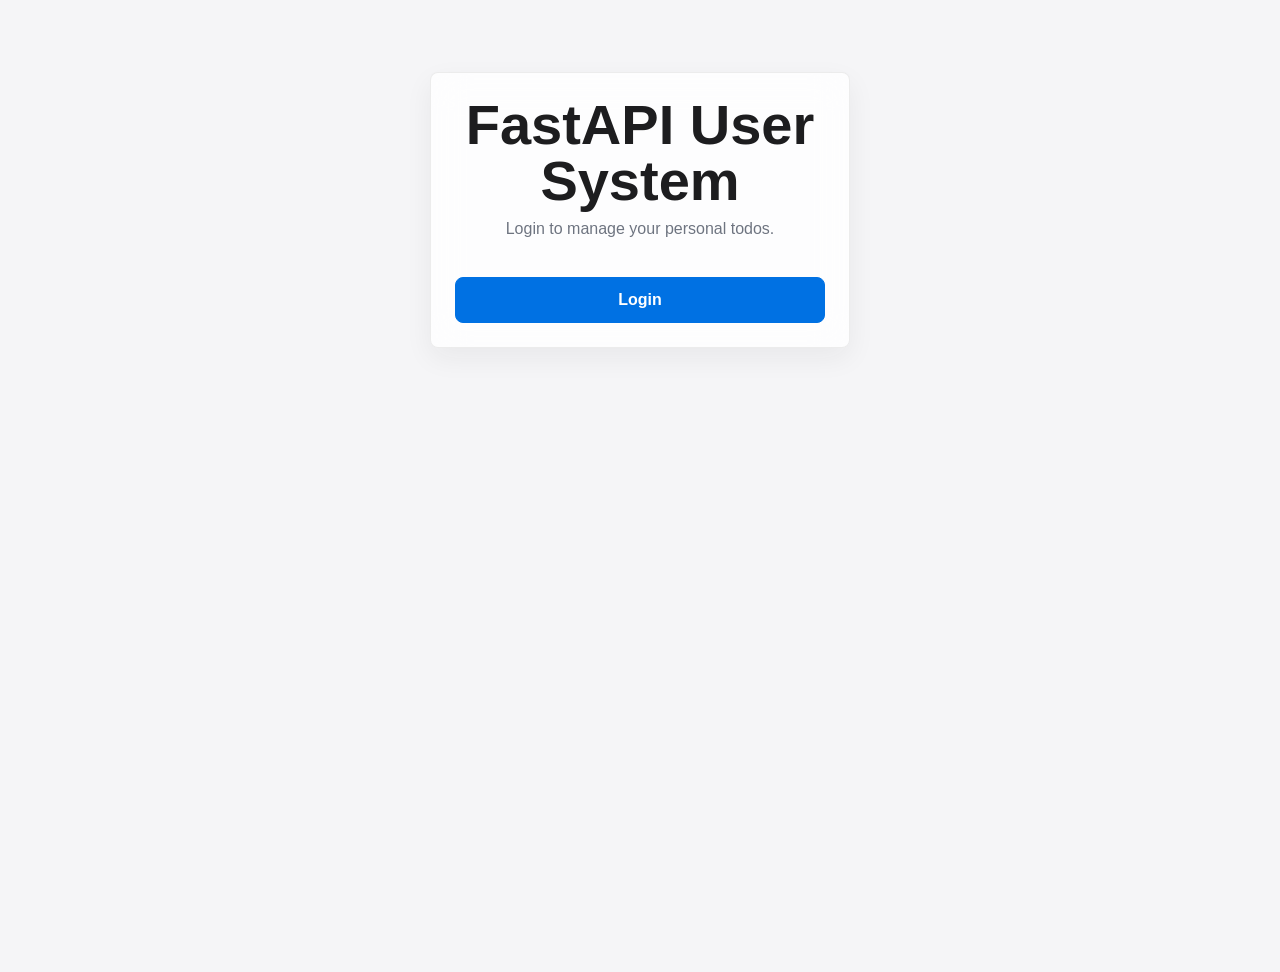
<file: frontend/index.html>
<!DOCTYPE html>
<html lang="en">
<head>
    <meta charset="UTF-8">
    <title>FastAPI App</title>
    <link rel="stylesheet" href="style.css">
</head>
<body>
    <div class="container">
        <div class="card center-card">
            <h1>FastAPI User System</h1>
            <p class="subtitle">Login to manage your personal todos.</p>

            <button id="enterLoginBtn">Login</button>
        </div>
    </div>

    <script>
        const token = localStorage.getItem("token");

        if (token) {
            window.location.href = "dashboard.html";
        }

        document.getElementById("enterLoginBtn").addEventListener("click", () => {
            window.location.href = "login.html";
        });
    </script>
</body>
</html>
</file>
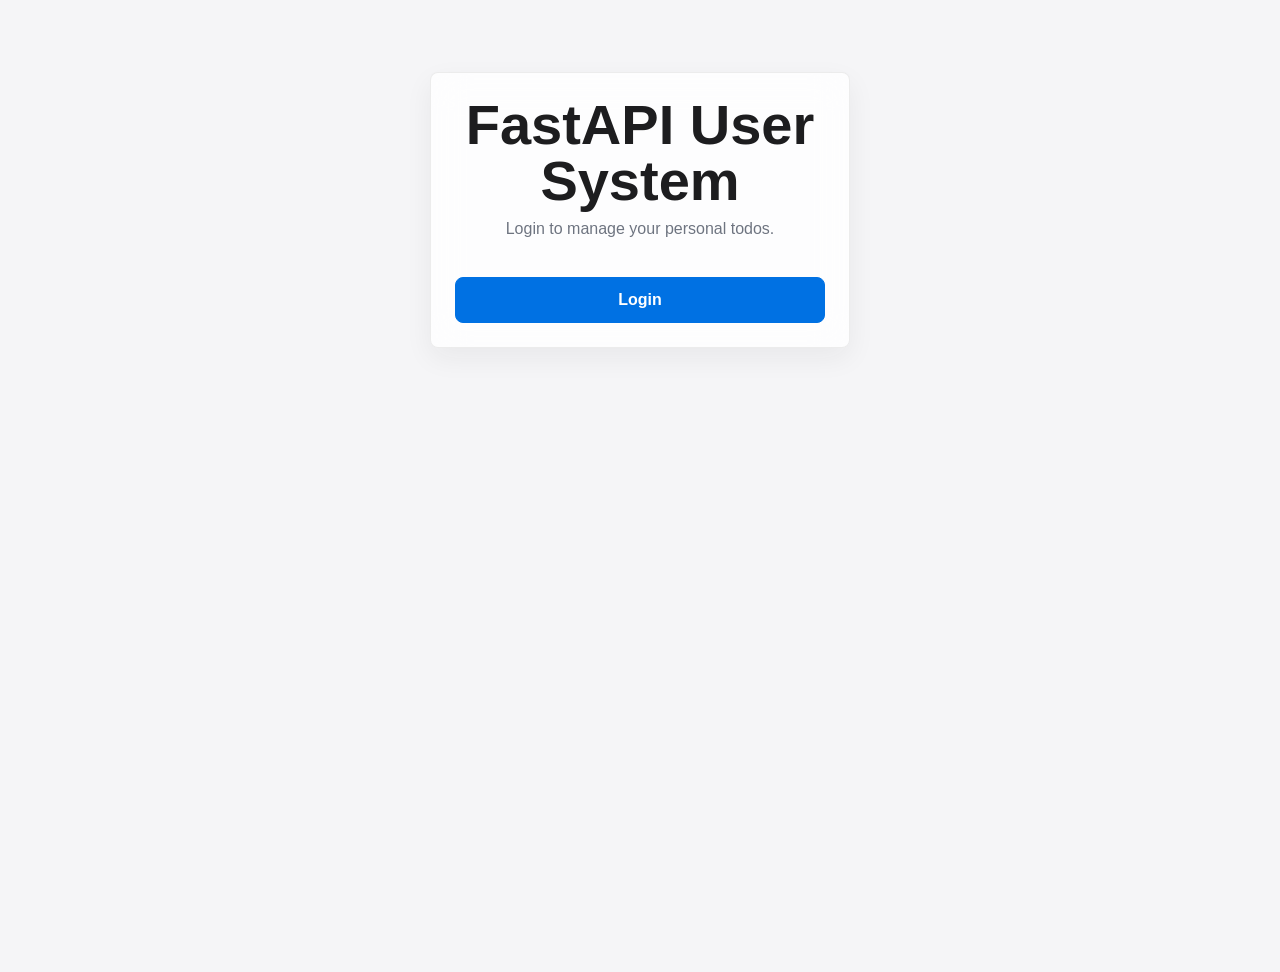
<file: frontend/dashboard.html>
<!DOCTYPE html>
<html lang="en">
<head>
    <meta charset="UTF-8">
    <meta name="viewport" content="width=device-width, initial-scale=1.0">
    <title>Todos</title>
    <link rel="stylesheet" href="style.css">
</head>
<body class="dashboard-page">
    <main class="dashboard-container">
        <header class="dashboard-header">
            <div>
                <p class="eyebrow">Personal tasks</p>
                <h1>Todos</h1>
                <p id="welcomeText" class="muted-text">Loading user info...</p>
            </div>

            <button id="logoutBtn" class="secondary-button">Logout</button>
        </header>

        <div class="dashboard-grid">
            <aside class="side-column">
                <section class="profile-panel">
                    <div class="section-header">
                        <h2>Account</h2>
                    </div>

                    <dl class="user-info">
                        <div>
                            <dt>User ID</dt>
                            <dd id="userId"></dd>
                        </div>
                        <div>
                            <dt>Username</dt>
                            <dd id="username"></dd>
                        </div>
                        <div>
                            <dt>Email</dt>
                            <dd id="email"></dd>
                        </div>
                    </dl>
                </section>

                <section class="stats-panel">
                    <div>
                        <span class="stat-label">Open</span>
                        <strong id="openCount">0</strong>
                    </div>
                    <div>
                        <span class="stat-label">Done</span>
                        <strong id="doneCount">0</strong>
                    </div>
                    <div>
                        <span class="stat-label">Due soon</span>
                        <strong id="dueSoonCount">0</strong>
                    </div>
                </section>
            </aside>

            <section class="todo-panel">
                <div class="section-header">
                    <div>
                        <h2>Tasks</h2>
                        <p id="activeFilterText" class="muted-text">All tasks</p>
                    </div>
                    <span id="todoSummary" class="todo-summary">0 shown</span>
                </div>

                <form id="todoForm" class="todo-form" aria-label="Add todo">
                    <input id="todoInput" type="text" placeholder="Add a new todo" autocomplete="off" maxlength="200">
                    <div class="todo-form-row">
                        <input id="categoryInput" type="text" placeholder="Category" autocomplete="off" maxlength="60">
                        <input id="tagsInput" type="text" placeholder="Tags: work, urgent" autocomplete="off" maxlength="300">
                        <input id="dueDateInput" type="date">
                        <button type="submit" class="primary-button">
                            <span aria-hidden="true">+</span>
                            <span>Add</span>
                        </button>
                    </div>
                </form>

                <div class="task-toolbar" aria-label="Todo filters">
                    <input id="searchInput" type="search" placeholder="Search title, category, tags" autocomplete="off">
                    <div class="filter-row">
                        <select id="statusFilter" aria-label="Status filter">
                            <option value="all">All status</option>
                            <option value="open">Open</option>
                            <option value="done">Done</option>
                        </select>
                        <select id="categoryFilter" aria-label="Category filter">
                            <option value="all">All categories</option>
                        </select>
                        <select id="tagFilter" aria-label="Tag filter">
                            <option value="all">All tags</option>
                        </select>
                        <select id="dueFilter" aria-label="Due date filter">
                            <option value="all">Any date</option>
                            <option value="overdue">Overdue</option>
                            <option value="today">Today</option>
                            <option value="week">Next 7 days</option>
                            <option value="no-date">No date</option>
                        </select>
                        <button id="clearFiltersBtn" type="button" class="quiet-button">Clear</button>
                    </div>
                </div>

                <p id="todoMessage"></p>

                <ul id="todoList" class="todo-list"></ul>
            </section>
        </div>
    </main>

    <script src="dashboard.js"></script>
</body>
</html>
</file>
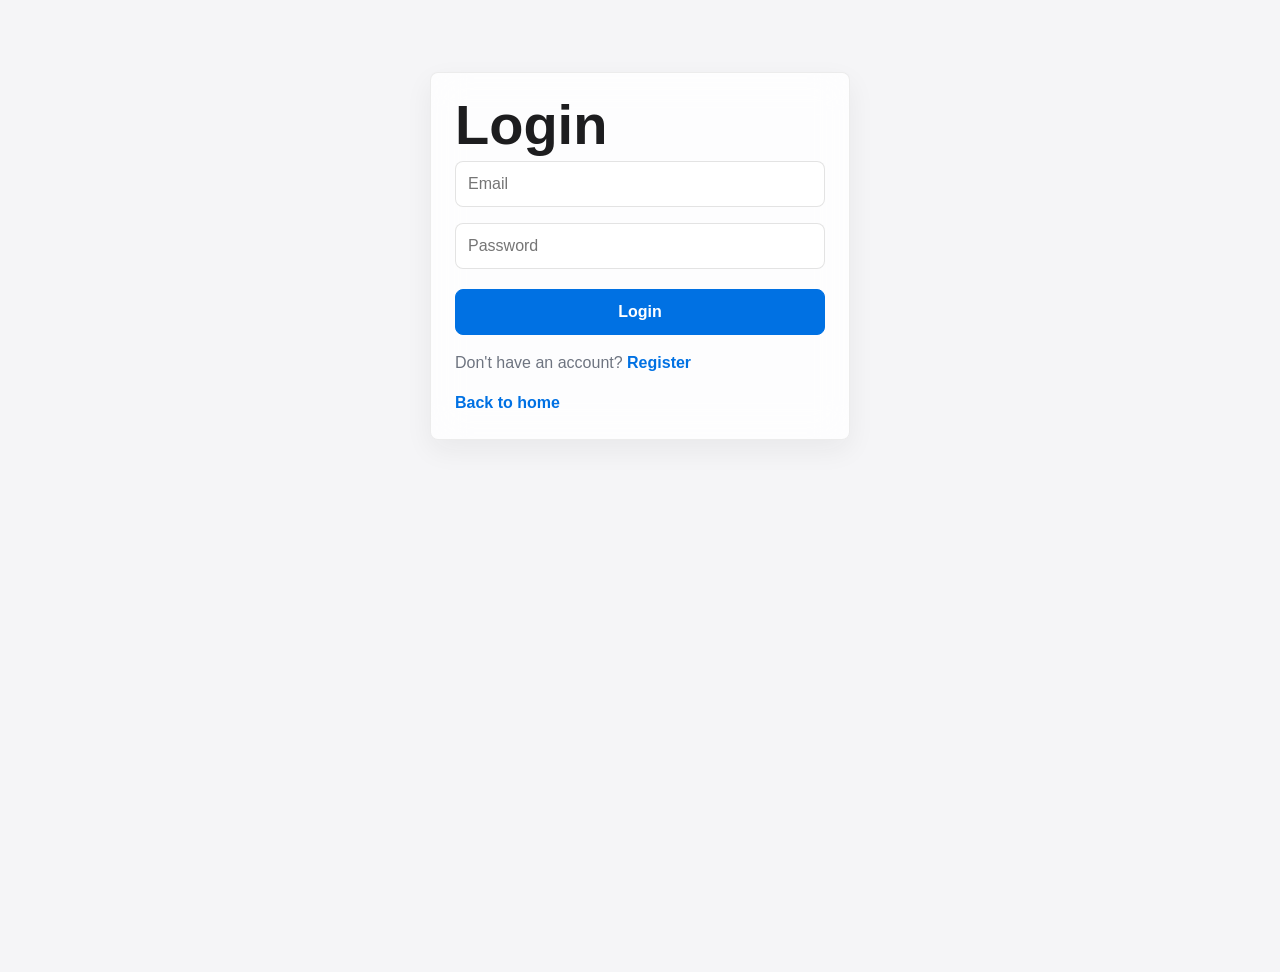
<file: frontend/login.html>
<!DOCTYPE html>
<html lang="en">
<head>
    <meta charset="UTF-8">
    <title>Login</title>
    <link rel="stylesheet" href="style.css">
</head>
<body>
    <div class="container">
        <div class="card">
            <h1>Login</h1>

            <input id="loginEmail" type="email" placeholder="Email">
            <input id="loginPassword" type="password" placeholder="Password">

            <button id="loginBtn">Login</button>

            <p id="loginResult"></p>

            <p class="link-text">
                Don't have an account?
                <a href="register.html">Register</a>
            </p>

            <p class="link-text">
                <a href="index.html">Back to home</a>
            </p>
        </div>
    </div>

    <script src="login.js"></script>
</body>
</html>
</file>
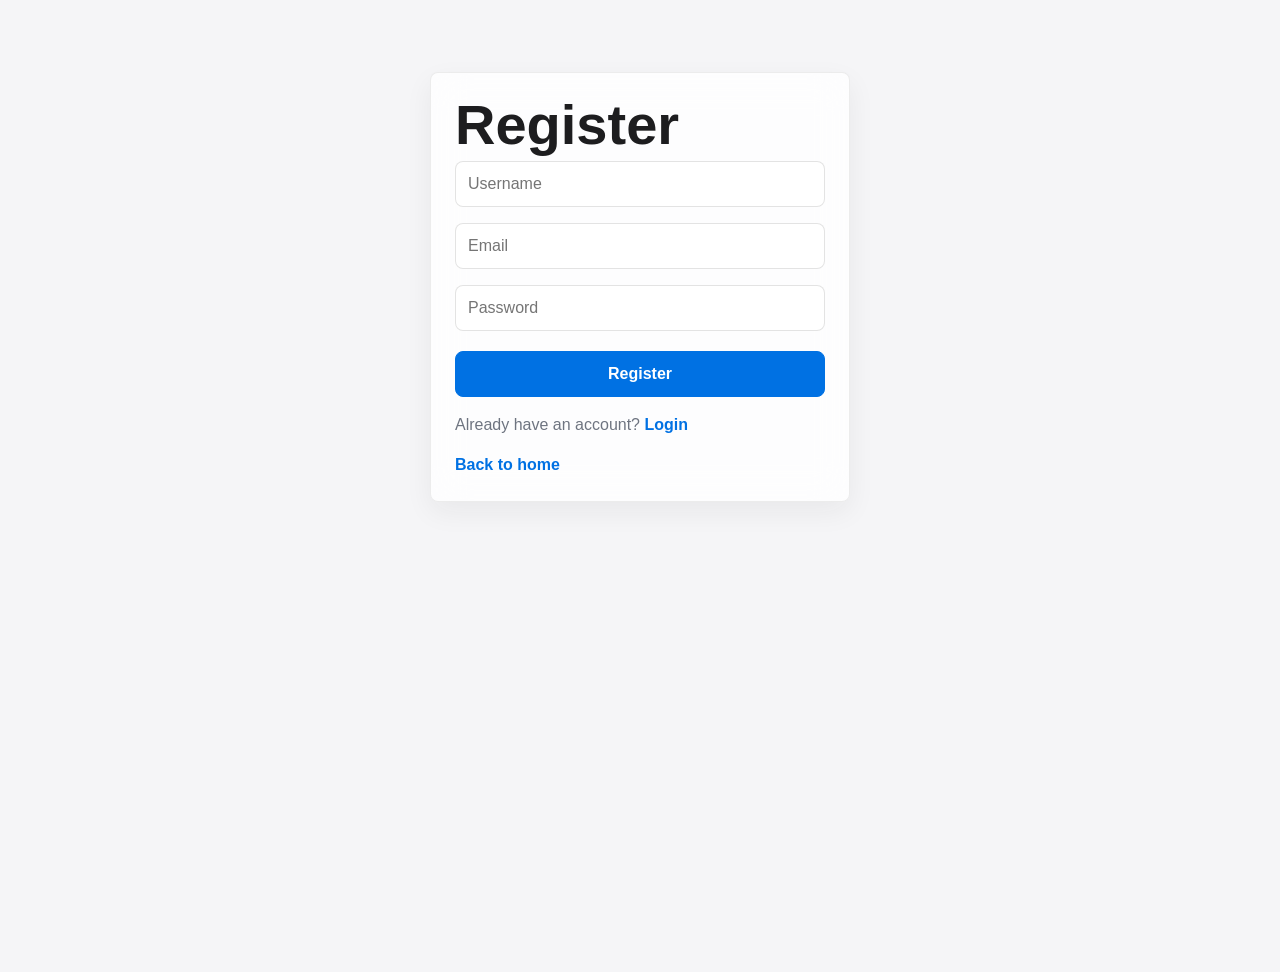
<file: frontend/register.html>
<!DOCTYPE html>
<html lang="en">
<head>
    <meta charset="UTF-8">
    <title>Register</title>
    <link rel="stylesheet" href="style.css">
</head>
<body>
    <div class="container">
        <div class="card">
            <h1>Register</h1>

            <input id="registerUsername" type="text" placeholder="Username">
            <input id="registerEmail" type="email" placeholder="Email">
            <input id="registerPassword" type="password" placeholder="Password">

            <button id="registerBtn">Register</button>

            <p id="registerResult"></p>

            <p class="link-text">
                Already have an account?
                <a href="login.html">Login</a>
            </p>

            <p class="link-text">
                <a href="index.html">Back to home</a>
            </p>
        </div>
    </div>

    <script src="register.js"></script>
</body>
</html>
</file>
<file: frontend/style.css>
:root {
    --bg: #f5f5f7;
    --surface: rgba(255, 255, 255, 0.82);
    --surface-strong: #ffffff;
    --surface-soft: #f9fafb;
    --text: #1d1d1f;
    --muted: #6e7480;
    --border: rgba(29, 29, 31, 0.12);
    --border-soft: rgba(29, 29, 31, 0.08);
    --primary: #0071e3;
    --primary-hover: #0064c8;
    --green: #2f8f6b;
    --warning: #b7791f;
    --danger: #c0352b;
    --danger-soft: #fff1ef;
    --shadow: 0 18px 50px rgba(29, 29, 31, 0.08);
    --shadow-soft: 0 10px 28px rgba(29, 29, 31, 0.06);
}

* {
    box-sizing: border-box;
}

html {
    min-height: 100%;
}

body {
    min-height: 100vh;
    margin: 0;
    padding: 0;
    background: var(--bg);
    color: var(--text);
    font-family: -apple-system, BlinkMacSystemFont, "SF Pro Display", "Segoe UI", Arial, sans-serif;
    line-height: 1.5;
    text-rendering: optimizeLegibility;
}

h1,
h2,
p {
    margin: 0;
}

h1 {
    font-size: 56px;
    line-height: 1;
    font-weight: 760;
    letter-spacing: 0;
}

h2 {
    font-size: 17px;
    line-height: 1.2;
    font-weight: 720;
    letter-spacing: 0;
}

a {
    color: var(--primary);
    font-weight: 700;
    text-decoration: none;
}

a:hover {
    text-decoration: underline;
}

.container {
    width: min(420px, calc(100% - 32px));
    margin: 72px auto;
}

.card,
.profile-panel,
.stats-panel,
.todo-panel {
    background: var(--surface);
    border: 1px solid var(--border-soft);
    border-radius: 8px;
    box-shadow: var(--shadow-soft);
    backdrop-filter: saturate(180%) blur(18px);
}

.card {
    padding: 24px;
    margin-bottom: 20px;
}

.center-card {
    text-align: center;
}

.subtitle {
    margin: 8px 0 24px;
    color: var(--muted);
    font-weight: 520;
}

.muted-text,
.link-text {
    color: var(--muted);
}

.link-text {
    margin-top: 16px;
    font-weight: 520;
}

input,
select {
    width: 100%;
    min-height: 44px;
    padding: 10px 12px;
    margin: 8px 0;
    color: var(--text);
    background: rgba(255, 255, 255, 0.92);
    border: 1px solid var(--border);
    border-radius: 8px;
    font: inherit;
    outline: none;
    transition: background 0.18s ease, border-color 0.18s ease, box-shadow 0.18s ease, transform 0.18s ease;
}

select {
    color: #34363a;
}

input:hover,
select:hover {
    background: #ffffff;
}

input:focus,
select:focus {
    background: #ffffff;
    border-color: rgba(0, 113, 227, 0.72);
    box-shadow: 0 0 0 4px rgba(0, 113, 227, 0.12);
}

button {
    display: inline-flex;
    align-items: center;
    justify-content: center;
    gap: 8px;
    width: 100%;
    min-height: 44px;
    padding: 10px 15px;
    margin-top: 12px;
    color: #ffffff;
    background: var(--primary);
    border: 1px solid var(--primary);
    border-radius: 8px;
    font: inherit;
    font-weight: 700;
    cursor: pointer;
    transition: background 0.18s ease, border-color 0.18s ease, box-shadow 0.18s ease, transform 0.12s ease;
}

button:hover {
    background: var(--primary-hover);
    border-color: var(--primary-hover);
    box-shadow: 0 10px 22px rgba(0, 113, 227, 0.16);
}

button:active {
    transform: translateY(1px);
}

#registerResult,
#loginResult,
#welcomeText,
#todoMessage {
    margin-top: 12px;
    font-weight: 620;
}

.error-text {
    color: var(--danger) !important;
}

.dashboard-page {
    background:
        linear-gradient(180deg, #fbfbfd 0%, #f2f4f7 52%, #eceff4 100%);
}

.dashboard-container {
    width: min(1160px, calc(100% - 36px));
    margin: 0 auto;
    padding: 42px 0 64px;
}

.dashboard-header {
    display: flex;
    align-items: flex-end;
    justify-content: space-between;
    gap: 24px;
    margin-bottom: 28px;
    animation: float-in 0.45s ease both;
}

.eyebrow {
    margin-bottom: 8px;
    color: var(--primary);
    font-size: 13px;
    font-weight: 760;
    letter-spacing: 0;
    text-transform: uppercase;
}

.secondary-button {
    width: auto;
    min-width: 96px;
    color: var(--text);
    background: rgba(255, 255, 255, 0.72);
    border-color: var(--border);
}

.secondary-button:hover {
    color: var(--text);
    background: #ffffff;
    border-color: rgba(29, 29, 31, 0.18);
    box-shadow: var(--shadow-soft);
}

.dashboard-grid {
    display: grid;
    grid-template-columns: 285px minmax(0, 1fr);
    gap: 20px;
    align-items: start;
}

.side-column {
    display: grid;
    gap: 16px;
    animation: float-in 0.5s ease 0.03s both;
}

.profile-panel,
.stats-panel,
.todo-panel {
    padding: 22px;
}

.section-header {
    display: flex;
    align-items: center;
    justify-content: space-between;
    gap: 16px;
    margin-bottom: 18px;
}

.section-header > div {
    min-width: 0;
}

#activeFilterText {
    overflow-wrap: anywhere;
}

.user-info {
    display: grid;
    gap: 14px;
    margin: 0;
}

.user-info div {
    padding-bottom: 14px;
    border-bottom: 1px solid var(--border-soft);
}

.user-info div:last-child {
    padding-bottom: 0;
    border-bottom: 0;
}

.user-info dt {
    margin-bottom: 4px;
    color: var(--muted);
    font-size: 12px;
    font-weight: 760;
    letter-spacing: 0;
    text-transform: uppercase;
}

.user-info dd {
    margin: 0;
    overflow-wrap: anywhere;
    font-weight: 640;
}

.stats-panel {
    display: grid;
    grid-template-columns: repeat(3, minmax(0, 1fr));
    gap: 12px;
}

.stats-panel div {
    min-width: 0;
}

.stat-label {
    display: block;
    margin-bottom: 6px;
    color: var(--muted);
    font-size: 12px;
    font-weight: 700;
}

.stats-panel strong {
    display: block;
    color: var(--text);
    font-size: 28px;
    line-height: 1;
    font-weight: 760;
}

.todo-panel {
    min-height: 580px;
    animation: float-in 0.52s ease 0.07s both;
}

.todo-summary {
    flex: 0 0 auto;
    padding: 5px 10px;
    color: var(--muted);
    background: rgba(255, 255, 255, 0.68);
    border: 1px solid var(--border-soft);
    border-radius: 999px;
    font-size: 12px;
    font-weight: 760;
}

.todo-form {
    display: grid;
    gap: 10px;
    padding: 14px;
    margin-bottom: 14px;
    background: rgba(255, 255, 255, 0.56);
    border: 1px solid var(--border-soft);
    border-radius: 8px;
}

.todo-form input,
.todo-form button {
    margin: 0;
}

.todo-form > input {
    min-height: 52px;
    padding-inline: 14px;
    font-size: 16px;
}

.todo-form-row {
    display: grid;
    grid-template-columns: minmax(120px, 0.85fr) minmax(160px, 1fr) 150px 106px;
    gap: 10px;
    align-items: center;
}

.primary-button span:first-child {
    font-size: 19px;
    line-height: 1;
}

.task-toolbar {
    display: grid;
    gap: 10px;
    padding-bottom: 14px;
    border-bottom: 1px solid var(--border-soft);
}

.task-toolbar input,
.task-toolbar select,
.task-toolbar button {
    margin: 0;
}

.filter-row {
    display: grid;
    grid-template-columns: repeat(4, minmax(118px, 1fr)) 82px;
    gap: 10px;
}

.quiet-button {
    width: auto;
    color: var(--text);
    background: rgba(255, 255, 255, 0.7);
    border-color: var(--border);
}

.quiet-button:hover {
    color: var(--text);
    background: #ffffff;
    border-color: rgba(29, 29, 31, 0.18);
    box-shadow: var(--shadow-soft);
}

#todoMessage {
    min-height: 24px;
    margin: 12px 0 0;
    color: var(--primary);
    font-size: 14px;
}

.todo-list {
    display: grid;
    gap: 10px;
    list-style: none;
    padding: 0;
    margin: 0;
}

.todo-item {
    display: grid;
    grid-template-columns: 24px minmax(0, 1fr) 76px;
    gap: 14px;
    align-items: center;
    min-height: 82px;
    padding: 14px;
    background: rgba(255, 255, 255, 0.78);
    border: 1px solid var(--border-soft);
    border-radius: 8px;
    box-shadow: 0 6px 18px rgba(29, 29, 31, 0.04);
    transition: border-color 0.18s ease, box-shadow 0.18s ease, transform 0.18s ease, background 0.18s ease;
}

.todo-item:hover {
    background: #ffffff;
    border-color: rgba(29, 29, 31, 0.15);
    box-shadow: var(--shadow-soft);
    transform: translateY(-1px);
}

.todo-item.due-overdue {
    border-color: rgba(192, 53, 43, 0.22);
}

.todo-check {
    width: 19px;
    height: 19px;
    min-height: 19px;
    margin: 0;
    accent-color: var(--primary);
}

.todo-content {
    display: grid;
    gap: 8px;
    min-width: 0;
}

.todo-title {
    min-height: 36px;
    margin: 0;
    padding: 7px 9px;
    border-color: transparent;
    background: transparent;
    font-weight: 680;
}

.todo-title:hover,
.todo-title:focus {
    background: #ffffff;
    border-color: var(--border);
}

.todo-item.completed .todo-title {
    color: var(--muted);
    text-decoration: line-through;
}

.todo-meta-editor {
    display: grid;
    grid-template-columns: minmax(90px, 0.8fr) minmax(120px, 1fr) 132px auto;
    gap: 8px;
    align-items: center;
}

.todo-meta-input {
    min-height: 34px;
    margin: 0;
    padding: 6px 9px;
    color: #34363a;
    background: rgba(247, 248, 250, 0.78);
    font-size: 13px;
}

.due-badge {
    display: inline-flex;
    align-items: center;
    justify-content: center;
    min-height: 32px;
    padding: 6px 9px;
    border-radius: 999px;
    color: var(--muted);
    background: var(--surface-soft);
    border: 1px solid var(--border-soft);
    font-size: 12px;
    font-weight: 760;
    white-space: nowrap;
}

.due-badge.due-overdue {
    color: var(--danger);
    background: var(--danger-soft);
    border-color: rgba(192, 53, 43, 0.22);
}

.due-badge.due-today {
    color: var(--warning);
    background: #fff8e8;
    border-color: rgba(183, 121, 31, 0.22);
}

.due-badge.due-soon {
    color: var(--green);
    background: #edf8f3;
    border-color: rgba(47, 143, 107, 0.22);
}

.delete-todo {
    width: auto;
    min-height: 34px;
    margin: 0;
    padding: 7px 10px;
    color: var(--danger);
    background: #ffffff;
    border-color: rgba(192, 53, 43, 0.2);
    font-size: 13px;
}

.delete-todo:hover {
    color: #ffffff;
    background: var(--danger);
    border-color: var(--danger);
    box-shadow: 0 10px 22px rgba(192, 53, 43, 0.18);
}

.todo-empty {
    padding: 36px 0;
    color: var(--muted);
    font-weight: 640;
    text-align: center;
}

@keyframes float-in {
    from {
        opacity: 0;
        transform: translateY(12px);
    }

    to {
        opacity: 1;
        transform: translateY(0);
    }
}

@media (max-width: 980px) {
    .dashboard-grid {
        grid-template-columns: 1fr;
    }

    .side-column {
        grid-template-columns: minmax(0, 1fr) minmax(260px, 0.6fr);
    }
}

@media (max-width: 760px) {
    h1 {
        font-size: 40px;
    }

    .dashboard-container {
        width: min(100% - 24px, 1160px);
        padding-top: 26px;
    }

    .dashboard-header {
        align-items: stretch;
        flex-direction: column;
    }

    .secondary-button {
        width: 100%;
    }

    .side-column {
        grid-template-columns: 1fr;
    }

    .todo-form-row,
    .filter-row,
    .todo-meta-editor {
        grid-template-columns: 1fr;
    }

    .todo-item {
        grid-template-columns: 24px minmax(0, 1fr);
    }

    .delete-todo {
        grid-column: 1 / -1;
        width: 100%;
    }
}

@media (max-width: 520px) {
    .container {
        width: min(100% - 24px, 420px);
        margin-top: 24px;
    }

    .card,
    .profile-panel,
    .stats-panel,
    .todo-panel {
        padding: 18px;
    }

    .stats-panel {
        grid-template-columns: 1fr;
    }

    .section-header {
        display: grid;
        gap: 8px;
    }

    .todo-summary {
        justify-self: start;
    }

    .todo-form {
        padding: 12px;
    }
}
</file>
